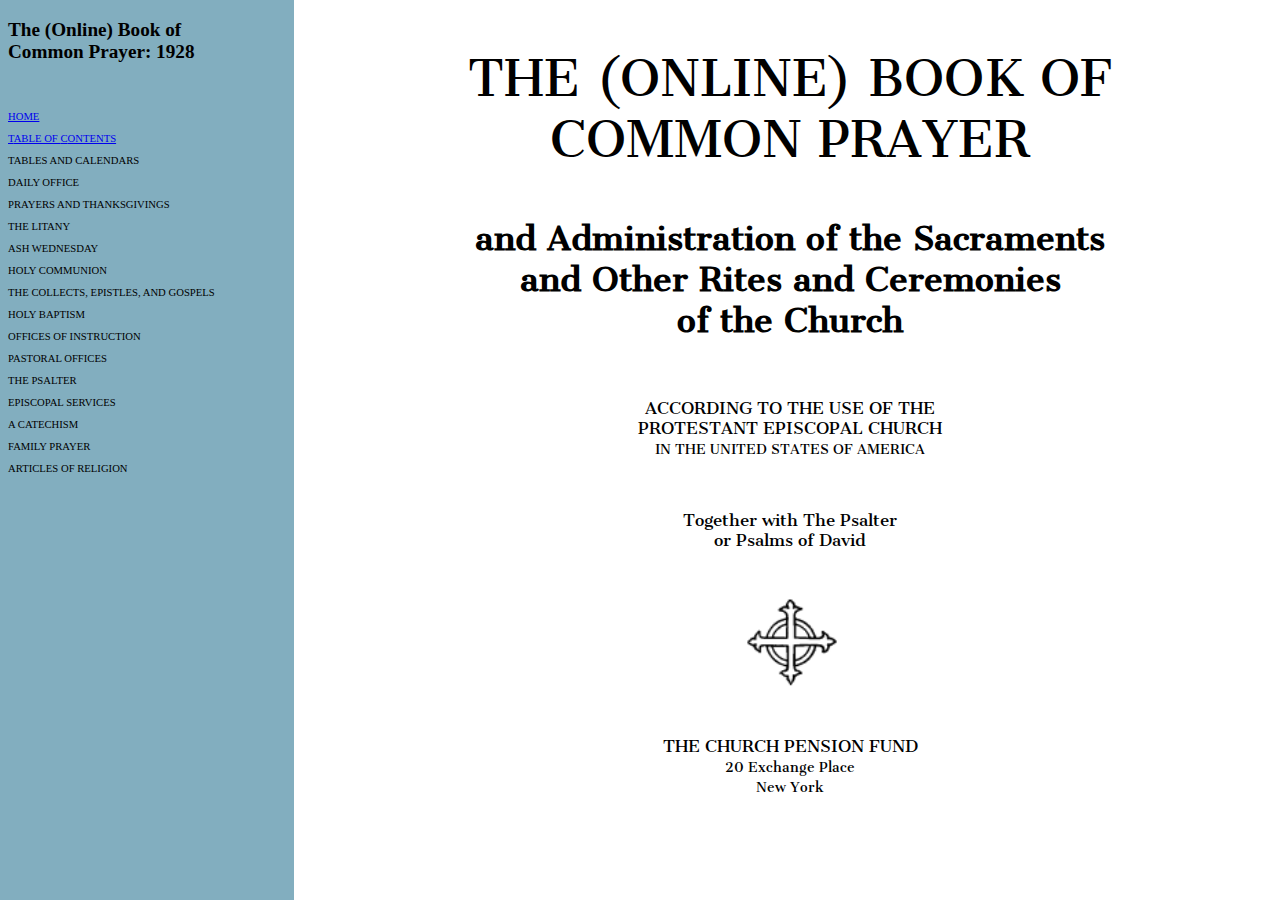
<file: index.html>
<!DOCTYPE html PUBLIC "-//W3C//DTD XHTML 1.0 Frameset//EN" "http://www.w3.org/TR/xhtml1/DTD/xhtml1-frameset.dtd">


<html xmlns="http://www.w3.org/1999/xhtml">

<head profile="http://www.w3.org/2005/10/profile">
<link rel="icon" type="image/gif" href="smallshield.gif" />
<link rel="shortcut icon" type="image/x-icon" href="favicon.ico" />
<meta http-equiv="content-type" content="text/html; charset=utf-8"/>
<title>The Online Book of Common Prayer: 1928</title>
</head>

<frameset cols="*,77%">
  <frame frameborder="0" name="navigation" src="nav.html" scrolling="auto" noresize="noresize"/>
  <frame frameborder="0" name="content" src="title.html"/>
  
  <noframes>
  
  <body>
  <p>This page uses frames, but your browser doesn't support them. </p>
  <br/>
  <br/>
  <p>To view the <a href="title.html">Book of Common Prayer: 1928</a>, please click the hyperlink. </p>  
  </body>
  
  </noframes>

</frameset>

</html>
</file>
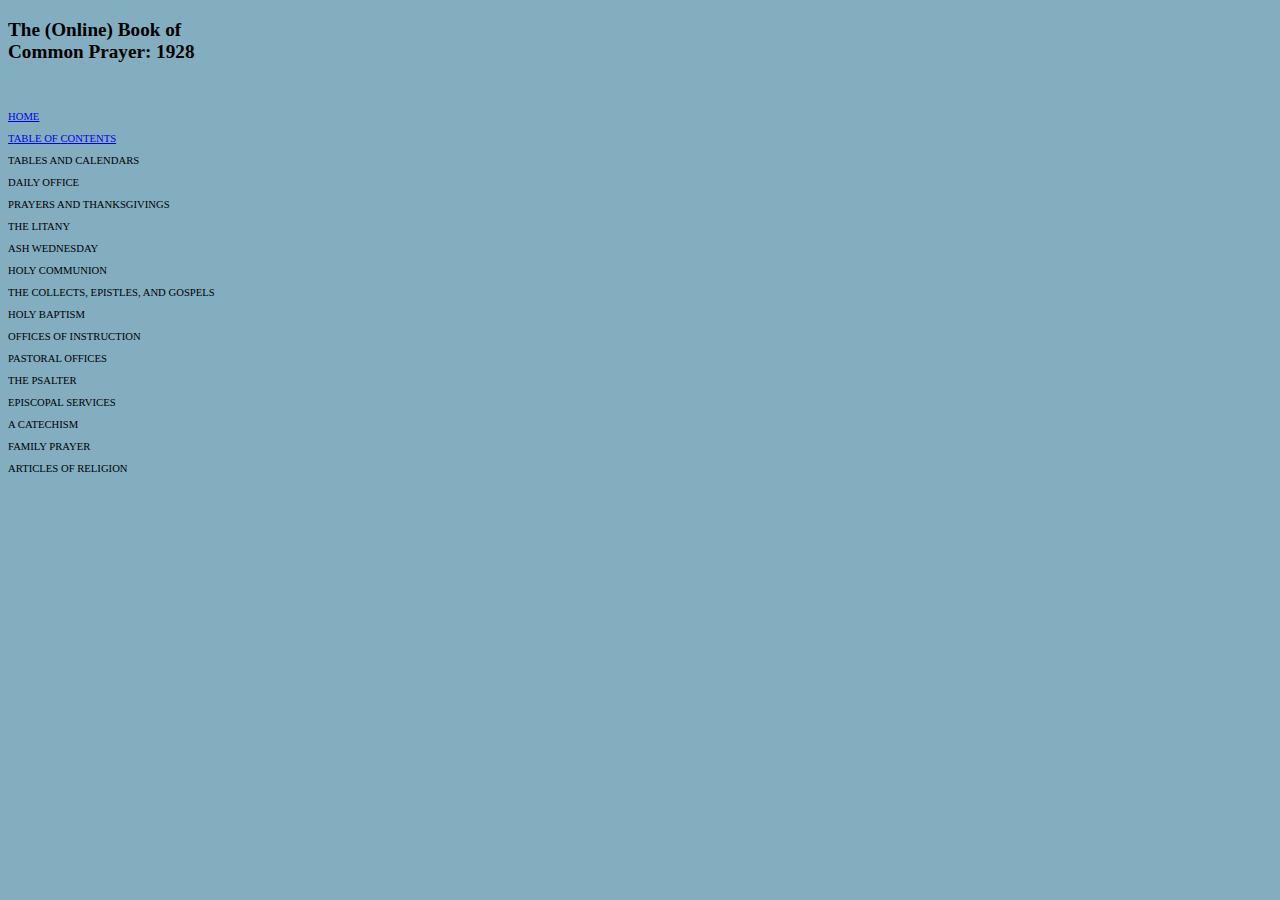
<file: nav.html>
<!DOCTYPE html>

<!-- Page updated 05.16.20 -->

<html>

<head>
<meta charset="UTF-8">
<link rel="stylesheet" type="text/css" href="bcp1928.css"/>
<title>BCP Menu</title>
</head>

<body class="navbody">

<p class="larger">
<strong>
The (Online) Book of<br/>
Common Prayer: 1928</strong><br/></p>
<br/>

<p class="navfont">
<a href="title.html" target="content">HOME<a><br/>
<br/>
<a href="general/toc.html" target="content"><span class="navcap">T</span>ABLE OF <span class="navcap">C</span>ONTENTS</a><br/>
<br/>
<!-- <a href="errata/errata.html" target="content"><span class="navcap">E</span>RRATA</a><br/>
<br/> -->
<span class="navcap">T</span>ABLES AND <span class="navcap">C</span>ALENDARS<br/>
<br/>
<span class="navcap">D</span>AILY <span class="navcap">O</span>FFICE<br/>
<br/>
<span class="navcap">P</span>RAYERS AND <span class="navcap">T</span>HANKSGIVINGS<br/>
<br/>
<span class="navcap">T</span>HE <span class="navcap">L</span>ITANY<br/>
<br/>
<span class="navcap">A</span>SH <span class="navcap">W</span>EDNESDAY<br/>
<br/>
<span class="navcap">H</span>OLY <span class="navcap">C</span>OMMUNION<br/>
<br/>
<span class="navcap">T</span>HE <span class="navcap">C</span>OLLECTS, <span class="navcap">E</span>PISTLES, AND <span class="navcap">G</span>OSPELS<br/>
<br/>
<span class="navcap">H</span>OLY <span class="navcap">B</span>APTISM<br/>
<br/>
<span class="navcap">O</span>FFICES OF <span class="navcap">I</span>NSTRUCTION<br/>
<br/>
<span class="navcap">P</span>ASTORAL <span class="navcap">O</span>FFICES<br/>
<br/>
<span class="navcap">T</span>HE <span class="navcap">P</span>SALTER<br/>
<br/>
<span class="navcap">E</span>PISCOPAL <span class="navcap">S</span>ERVICES<br/>
<br/>
<span class="navcap">A C</span>ATECHISM<br/>
<br/>
<span class="navcap">F</span>AMILY <span class="navcap">P</span>RAYER<br/>
<br/>
<span class="navcap">A</span>RTICLES OF <span class="navcap">R</span>ELIGION<br/>



<!-- 
<p class="navfont">
Resources (will open in a new window)<br/>
<a target="_blank" href="http://bible.oremus.org"><em>The Holy Bible, </em>NRSV</a><br/>
<a target="_blank" href="http://quod.lib.umich.edu/r/rsv/browse.html"><em>The Holy Bible, </em>RSV</a><br/>
<a target="_blank" href="http://etext.lib.virginia.edu/kjv.browse.html"><em>The Holy Bible, </em>KJV</a><br/>
<a target="_blank" href="http://www.esvbible.org"><em>The Holy Bible, </em>ESV</a><br/>
<br/>
<a target="_blank" href="http://www.dailylectio.net/"><em>DailyLectio.net</em></a> (NRSV Lectionary Readings)<br/>
<br/>
<a target="_blank" href="http://lectionary.library.vanderbilt.edu/"><em>The Revised Common Lectionary</em></a><br/>
<br/>
<a target="_blank" href="http://lectionarypage.net/"><em>The Lectionary Page</em></a></p>
<br/>

<p class="navfont">Comments or corrections?  <a href="mailto:ecustodian@bcponline.org?subject=BCP%20Online">Email the eCustodian.</a>
<br/><em>Please indicate service or office and/or page number with corrections!</em></p>
-->

</body>

</html>
</file>
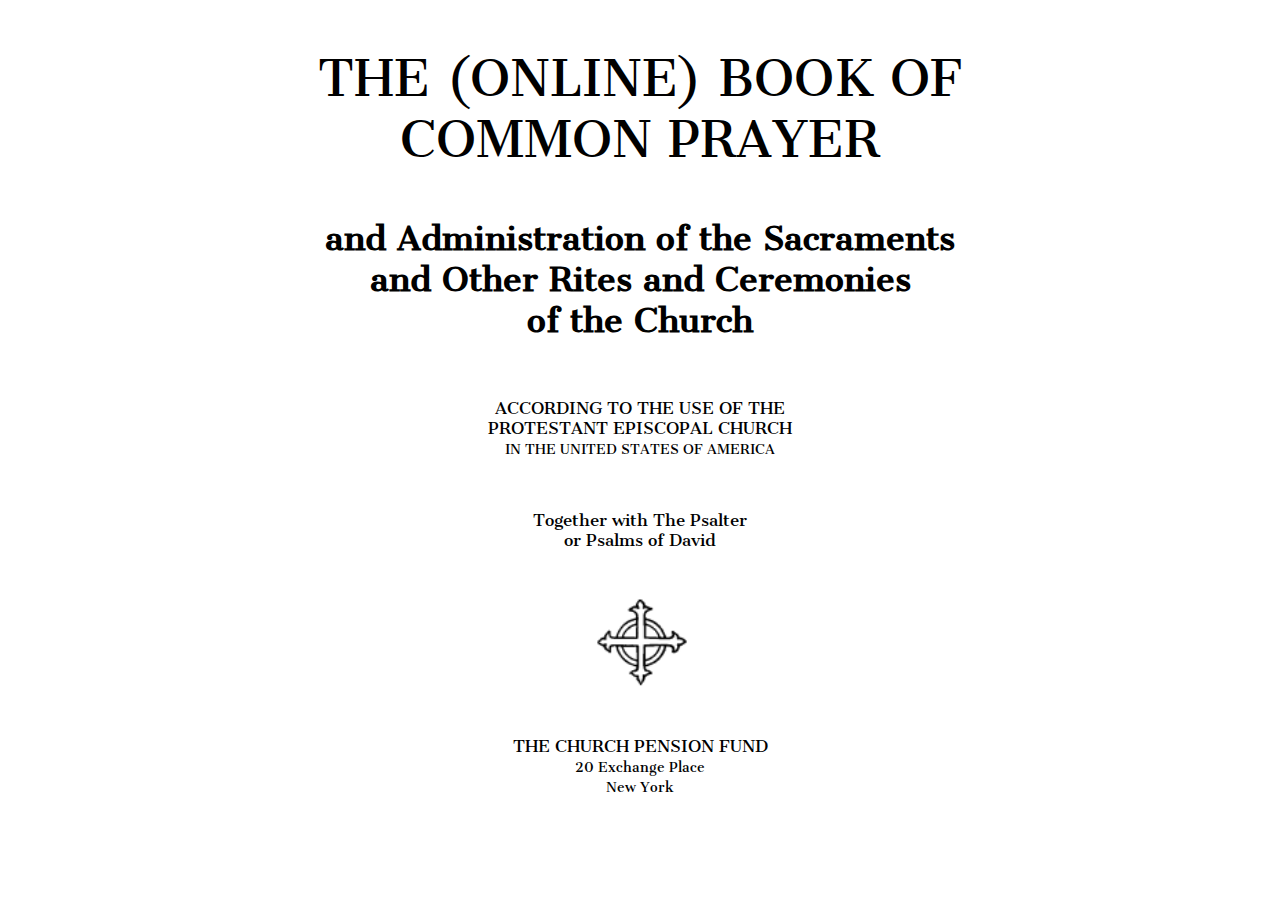
<file: title.html>
<!DOCTYPE html>

<html>

<head>
<meta charset="UTF-8">
<link rel="stylesheet" type="text/css" href="bcp1928.css"/>
<link rel="stylesheet" href="https://fonts.googleapis.com/css2?family=Libre+Baskerville&family=Cantata+One">
<!-- <link rel="stylesheet" href="https://fonts.googleapis.com/css2?family=Libre+Baskerville&family=Amiri&family=Domine&family=Playfair+Display&family=Faustina&family=Cantata+One&family=Noto+Serif+JP"> -->
<title>The Online Book of Common Prayer</title>
</head>

<body>

<center>

<p class="title">
THE (ONLINE) BOOK OF<br/>
COMMON PRAYER</p>

<h1>and Administration of the Sacraments <br/>
<span class="xx-large">and Other Rites and Ceremonies<br/>
of the Church</span></h1>

<br/>

<p>ACCORDING TO THE USE OF THE<br/>
PROTESTANT EPISCOPAL CHURCH<br/>
<span class="small">IN THE UNITED STATES OF AMERICA</span></p>

<br/>

<p>Together with The Psalter<br/>
or Psalms of David<br/>
<br/>
</p>
<img src="images/1928cross.png" width="110" height="110">
<br/>
<br/>
<p>THE CHURCH PENSION FUND<br/>
<span class="small">20 Exchange Place<br/>
 New York</span></p>

<!--<hr>

<p>View the <em><a target="_blank" href="General/cert.html">Certificate</a></em>. <br/>
</p>-->

</center>

</body>
</html>
</file>
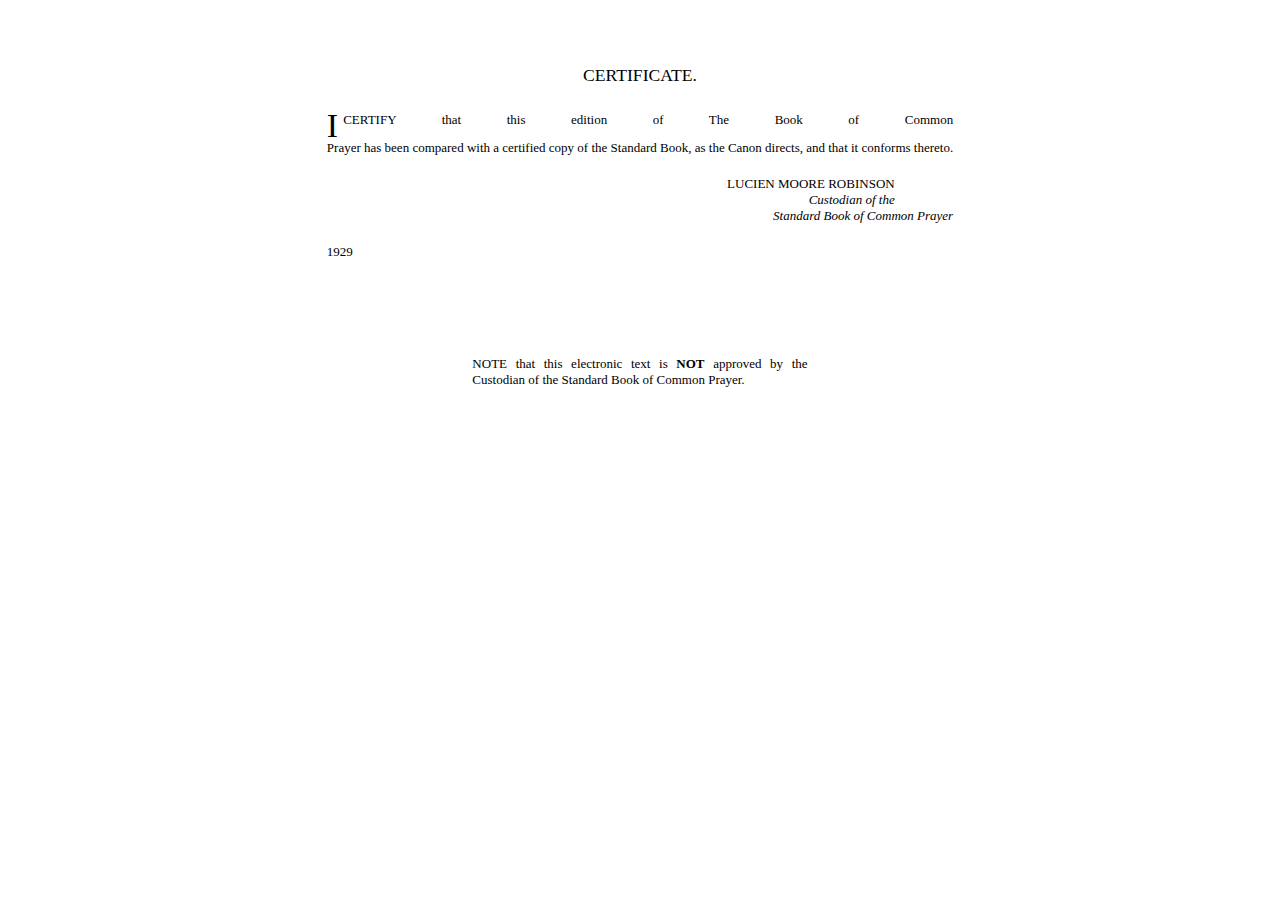
<file: errata/cert1929.html>
<!DOCTYPE html>

<!-- Page created 05.02.20 -->

<html>

<head>
<meta charset="UTF-8">
<link rel="stylesheet" type="text/css" href="../bcp1928.css"/>
<title>The Certificate of the Standard Book of Common Prayer</title>
</head>

<body>

<br/>
<br/>
<br/>



<table class="certtable">
	<tr>
		<td class="certtitle">CERTIFICATE.
		</td>
	</tr>
	<tr>
		<td>&nbsp;
		</td>
	</tr>
	<tr>
		<td class="drop-cap certjustify">I CERTIFY that this edition of The Book of Common Prayer<nobr>
			has been compared with a certified copy of the Standard Book,<nobr>
			as the Canon directs, and that it conforms thereto.<br/><br/>
		</td>
	</tr>
	<tr>
		<td class="certright">LUCIEN MOORE ROBINSON&nbsp;&nbsp;&nbsp;&nbsp;&nbsp;&nbsp;&nbsp;&nbsp;&nbsp;&nbsp;&nbsp;&nbsp;&nbsp;&nbsp;&nbsp;&nbsp;&nbsp;&nbsp;<br/>
			<em>Custodian of the&nbsp;&nbsp;&nbsp;&nbsp;&nbsp;&nbsp;&nbsp;&nbsp;&nbsp;&nbsp;&nbsp;&nbsp;&nbsp;&nbsp;&nbsp;&nbsp;&nbsp;&nbsp;<br/>
			Standard Book of Common Prayer</em><br/><br/>
		</td>
	</tr>
	<tr>
		<td class="certleft">1929
		</td>
	</tr>
</table>


<br/>
<br/>
<br/>
<br/>
<br/>
<table class="certtable">
	<tr>
		<td class="certjustify">NOTE that this electronic text is <strong>NOT</strong> approved by the
			Custodian of the Standard Book of Common Prayer.<br/>
		</td>
	</tr>
</table>


</center>

</body>

</html>
</file>
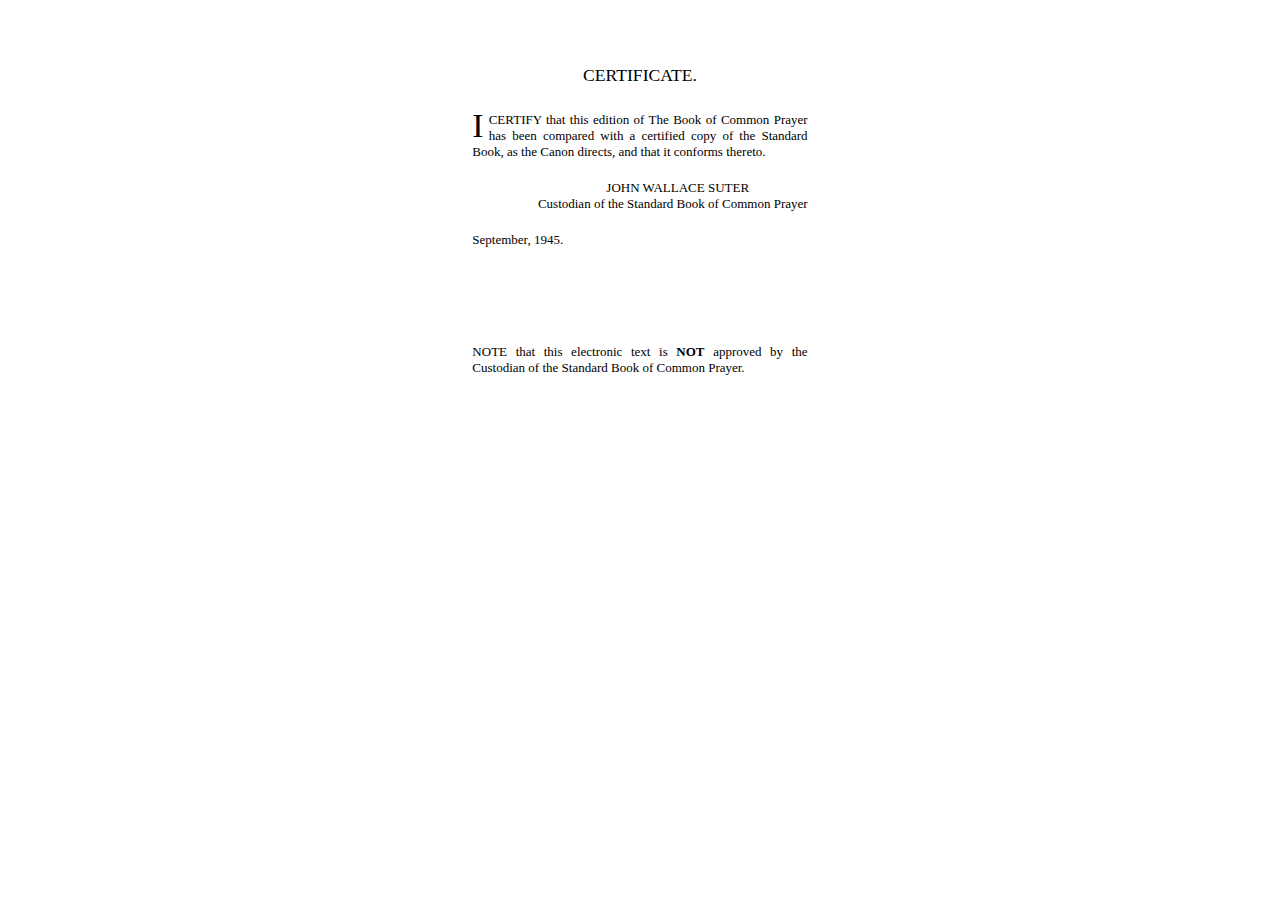
<file: errata/cert1945.html>
<!DOCTYPE html>

<!-- Page created 05.02.20 -->

<html>

<head>
<meta charset="UTF-8">
<link rel="stylesheet" type="text/css" href="../bcp1928.css"/>
<title>The Certificate of the Standard Book of Common Prayer</title>
</head>

<body>

<br/>
<br/>
<br/>



<table class="certtable">
	<tr>
		<td class="certtitle">CERTIFICATE.
		</td>
	</tr>
	<tr>
		<td>&nbsp;
		</td>
	</tr>
	<tr>
		<td class="drop-cap certjustify">I CERTIFY that this edition of The Book of Common Prayer
			has been compared with a certified copy of the Standard Book,
			as the Canon directs, and that it conforms thereto.<br/><br/>
		</td>
	</tr>
	<tr>
		<td class="certright">JOHN WALLACE SUTER&nbsp;&nbsp;&nbsp;&nbsp;&nbsp;&nbsp;&nbsp;&nbsp;&nbsp;&nbsp;&nbsp;&nbsp;&nbsp;&nbsp;&nbsp;&nbsp;&nbsp;&nbsp;<br/>
Custodian of the Standard Book of Common Prayer<br/><br/>
		</td>
	</tr>
	<tr>
		<td class="certleft">September, 1945.
		</td>
	</tr>
</table>


<br/>
<br/>
<br/>
<br/>
<br/>
<table class="certtable">
	<tr>
		<td class="certjustify">NOTE that this electronic text is <strong>NOT</strong> approved by the
			Custodian of the Standard Book of Common Prayer.<br/>
		</td>
	</tr>
</table>


</center>

</body>

</html>
</file>
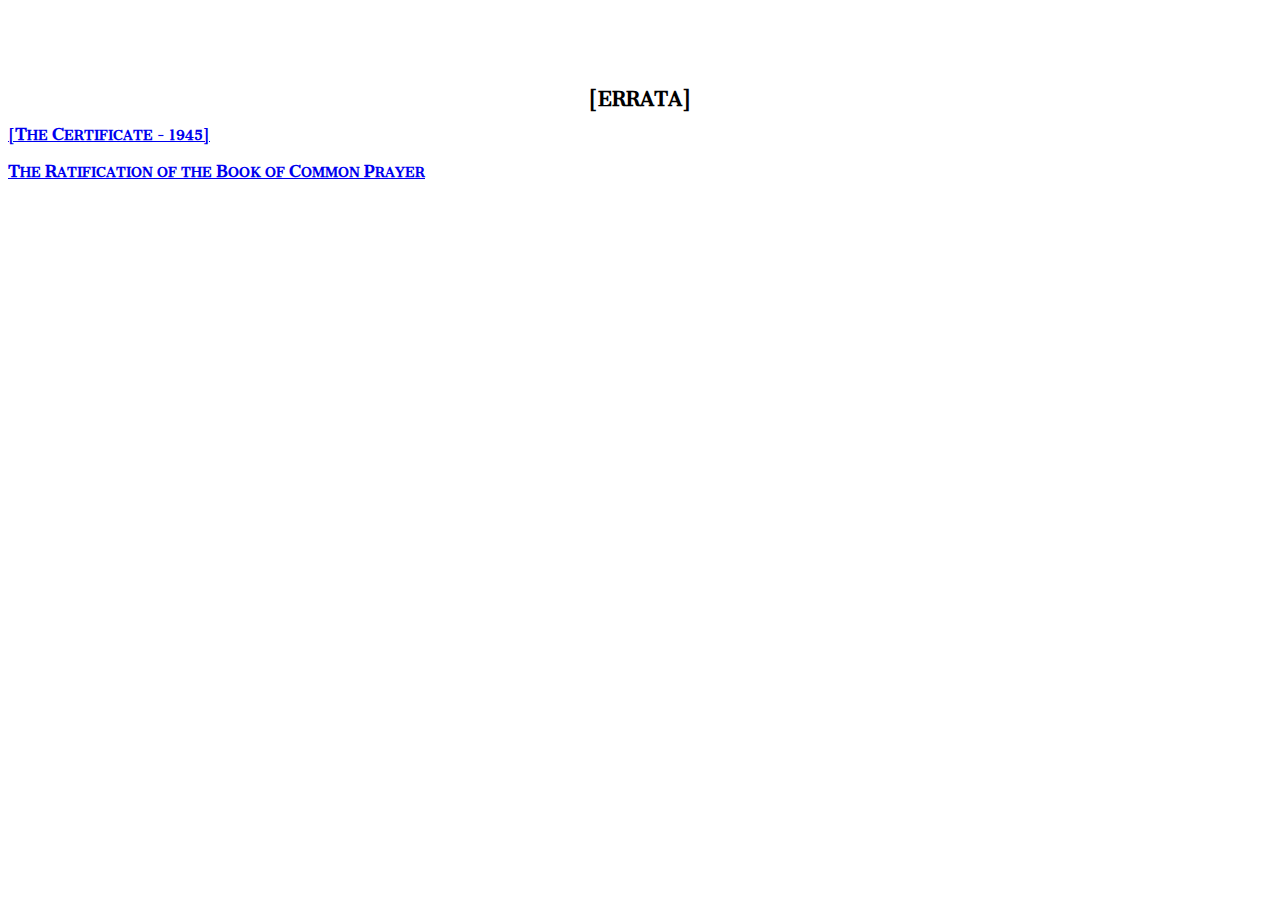
<file: errata/errata.html>
<!DOCTYPE html>

<!-- Page created 05.06.20 -->

<html>

<head>
<meta charset="UTF-8">
<link rel="stylesheet" type="text/css" href="../bcp1928.css"/>
<link rel="stylesheet" href="https://fonts.googleapis.com/css2?family=Libre+Baskerville&family=Cantata+One">
<title>Errata</title>
</head>

<body>

<br/>
<br/>
<br/>

<h3>[ERRATA]</h>

<p class="erratabody"><a href="../errata/cert1945.html">[<span class="erratacap">T</span>HE <span class="erratacap">C</span>ERTIFICATE - 1945]</a><br/>
<br/>
<a href="../errata/ratification.html"><span class="erratacap">T</span>HE <span class="erratacap">R</span>ATIFICATION OF THE <span class="erratacap">B</span>OOK OF <span class="erratacap">C</span>OMMON <span class="erratacap">P</span>RAYER<br/></a>
</p>

</body>

</html>
</file>
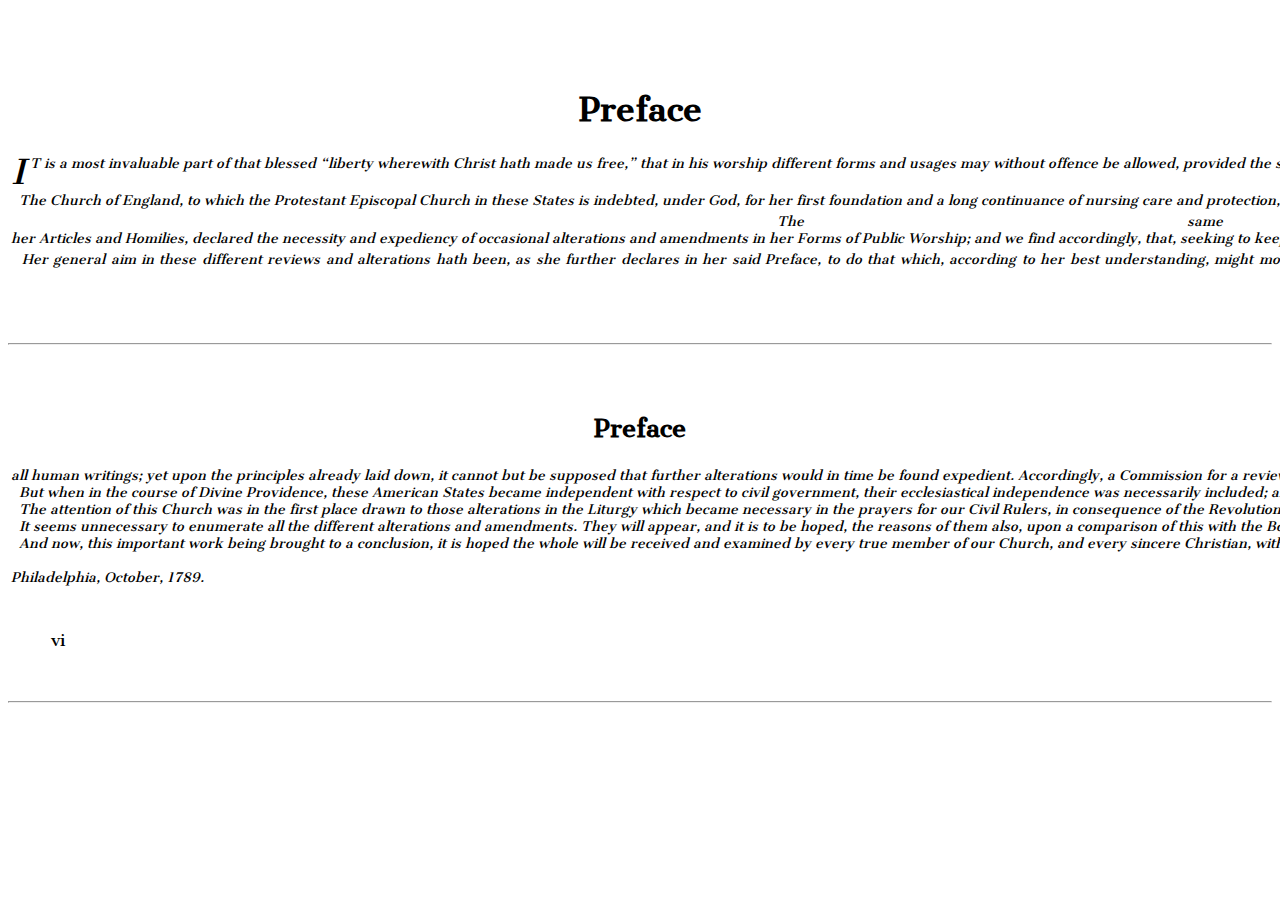
<file: errata/preface.html>
<!DOCTYPE html>

<!-- Page updated 05.25.20 -->

<html>

<head>
<meta charset="UTF-8">
<link rel="stylesheet" type="text/css" href="../bcp1928.css"/>
<link rel="stylesheet" href="https://fonts.googleapis.com/css2?family=Libre+Baskerville&family=Cantata+One">
<title>Preface</title>
</head>

<body>

<br/>
<br/>
<br/>

<h1>Preface</h1>

<table class="bodytable">
	<tr>
		<td class="drop-cap preface">
			IT is a most invaluable part of that blessed “liberty wherewith Christ<nobr>
			hath made us free,” that in his worship different forms and usages may<nobr>
			without offence be allowed, provided the substance of the Faith be kept<nobr>
			entire; and that, in every Church, what cannot be clearly determined to<nobr>
			belong to Doctrine must be referred to Discipline; and therefore, by com-<nobr>
			mon consent and authority, may be altered, abridged, enlarged, amended,<nobr>
			or otherwise disposed of, as may seem most convenient for the edification<nobr>
			of the people, “according to the various exigency of times and occasions.”<nobr>
		</td>
	</tr>
	<tr>
		<td class="preface">
			&nbsp;&nbsp;The Church of England, to which the Protestant Episcopal Church in<nobr>
			these States is indebted, under God, for her first foundation and a long<nobr>
			continuance of nursing care and protection, hath, in the Preface of her<nobr>
			Book of Common Prayer, laid it down as a rule, that “The particular<nobr>
			Forms of Divine Worship, and the Rites and Ceremonies appointed to<nobr>
			be used therein, being things in their own nature indifferent, and alterable,<nobr>
			and so acknowledged; it is but reasonable that upon weighty and im-<nobr>
			portant considerations, according to the various exigency of times and<nobr>
			occasions, such changes and alterations should be made therein, as to those<nobr>
			that are in place of Authority should, from time to time, seem either<nobr>
			necessary or expedient.”<br/>
		</td>
	</tr>
	<tr>
		<td class="preface">
			&nbsp;&nbsp;The same Church hath not only in her Preface, but likewise in her<nobr>
			Articles and Homilies, declared the necessity and expediency of occasional<nobr>
			alterations and amendments in her Forms of Public Worship; and we<nobr>
			find accordingly, that, seeking to keep the happy mean between too much<nobr>
			stiffness in refusing, and too much easiness in admitting variations in<nobr>
			things once advisedly established, she hath, in the reign of several Princes,<nobr>
			since the first compiling of her Liturgy in the time of Edward the Sixth,<nobr>
			upon just and weighty considerations her there-unto moving, yielded to<nobr>
			make such alterations in some particulars, as in their respective times<nobr>
			were thought convenient; yet so as that the main body and essential parts<nobr>
			of the same (as well in the chiefest materials, as in the frame and order<nobr>
			thereof) have still been continued firm and unshaken.<br/>
		</td>
	</tr>
	<tr>
		<td class="prefacelast">
			&nbsp;&nbsp;Her general aim in these different reviews and alterations hath been,<nobr>
			as she further declares in her said Preface, to do that which, according<nobr>
			to her best understanding, might most tend to the preservation of peace<nobr>
			and unity in the Church, the procuring of reverence, and the exciting<nobr>
			of piety and devotion in the worship of God; and, finally, the cutting<nobr>
			off occasion, from them that seek occasion, of cavil or quarrel against<nobr>
			her Liturgy. And although, according to her judgment, there be not<nobr>
			any thing in it contrary to the Word of God, or to sound doctrine, or<nobr>
			which a godly man may not with a good conscience use and submit<nobr>
			unto, or which is not fairly defensible, if allowed such just and<nobr>
			favourable construction as in common equity ought to be allowed to<nobr>
		</td>		
	</tr>
	<tr>
		<td class="rightfoot">v&nbsp;&nbsp;&nbsp;&nbsp;&nbsp;&nbsp;&nbsp;&nbsp;</td>
	</tr>
</table>

<br/>
<br/>
<hr>
<br/>
<br/>

<h2>Preface</h2>

<table class="bodytable">
	<tr>
		<td class="preface">
			all human writings; yet upon the principles already laid down, it cannot<nobr>
			but be supposed that further alterations would in time be found expedient.<nobr>
			Accordingly, a Commission for a review was issued in the year 1689: but<nobr>
			this great and good work miscarried at that time; and the Civil Authority<nobr>
			has not since thought proper to revive it by any new Commission.<br/>

			&nbsp;&nbsp;But when in the course of Divine Providence, these American States<nobr>
			became independent with respect to civil government, their ecclesiastical<nobr>
			independence was necessarily included; and the different religious de-<nobr>
			nominations of Christians in these States were left at full and equal liberty<nobr>
			to model and organize their respective Churches, and forms of worship,<nobr>
			and discipline, in such manner as they might judge most convenient for<nobr>
			their future prosperity; consistently with the constitution and laws of<nobr>
			their country.<br/>

			&nbsp;&nbsp;The attention of this Church was in the first place drawn to those<nobr>
			alterations in the Liturgy which became necessary in the prayers for<nobr>
			our Civil Rulers, in consequence of the Revolution. And the principal care<nobr>
			herein was to make them conformable to what ought to be the proper end<nobr>
			of all such prayers, namely, that “Rulers may have grace, wisdom, and<nobr>
			understanding to execute justice, and to maintain truth”; and that the<nobr>
			people “may lead quiet and peaceable lives, in all godliness and honesty.”<nobr>

			&nbsp;&nbsp;But while these alterations were in review before the Convention, they<nobr>
			could not but, with gratitude to God, embrace the happy occasion which<nobr>
			was offered to them (uninfluenced and unrestrained by any worldly author-<nobr>
			ity whatsoever) to take a further review of the Public Service, and to estab-<nobr>
			lish such other alterations and amendments therein as might be deemed<nobr>
			expedient.<br/>

			&nbsp;&nbsp;It seems unnecessary to enumerate all the different alterations and<nobr>
			amendments. They will appear, and it is to be hoped, the reasons of<nobr>
			them also, upon a comparison of this with the Book of Common Prayer<nobr>
			of the Church of England. In which it will also appear that this Church<nobr>
			is far from intending to depart from the Church of England in any<nobr>
			essential point of doctrine, discipline, or worship; or further than local<nobr>
			circumstances require.<br/>

			&nbsp;&nbsp;And now, this important work being brought to a conclusion, it is<nobr>
			hoped the whole will be received and examined by every true member of<nobr>
			our Church, and every sincere Christian, with a meek, candid, and chari-<nobr>
			table frame of mind; without prejudice or pre possessions; seriously con-<nobr>
			sidering what Christianity is, and what the truths of the Gospel are; and<nobr>
			earnestly beseeching Almighty God to accompany with his blessing every<nobr>
			endeavour for promulgating them to mankind in the clearest, plainest,<nobr>
			most affecting and majestic manner, for the sake of Jesus Christ, our<nobr>
			blessed Lord and Saviour.<br/>
			<br/>
			Philadelphia, October, 1789.
		</td>
	</tr>
	<tr>
		<td class="leftfoot"><br/><br/>&nbsp;&nbsp;&nbsp;&nbsp;&nbsp;&nbsp;&nbsp;&nbsp;vi</td>
	</tr>
</table>

<br/>
<br/>
<hr>
<br/>
<br/>

</body>

</html>
</file>
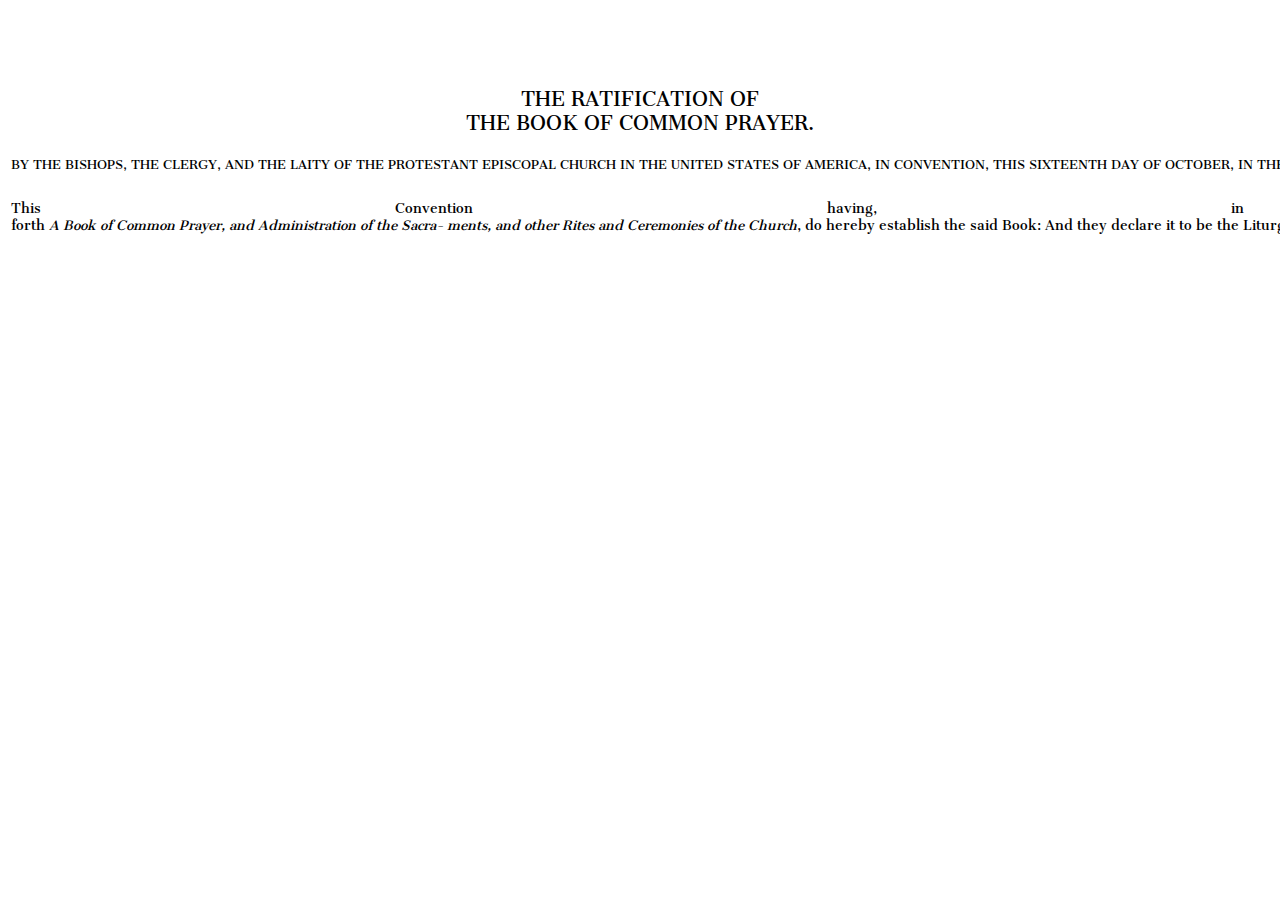
<file: errata/ratification.html>
<!DOCTYPE html>

<!-- Page created 05.06.20 -->

<html>

<head>
<meta charset="UTF-8">
<link rel="stylesheet" type="text/css" href="../bcp1928.css"/>
<link rel="stylesheet" href="https://fonts.googleapis.com/css2?family=Libre+Baskerville&family=Cantata+One">
<title>The Ratification Book of Common Prayer</title>
</head>

<body>

<br/>
<br/>
<br/>

<p class="larger">THE RATIFICATION OF<br/>
THE BOOK OF COMMON PRAYER.</p>

<table class="ratiftable">
	<tr>
		<td class="ratifbodycaps">BY THE BISHOPS, THE CLERGY, AND THE LAITY OF THE<nobr>
			PROTESTANT EPISCOPAL CHURCH IN THE UNITED STATES OF<nobr>
			AMERICA, IN CONVENTION, THIS SIXTEENTH DAY OF OCTOBER,<nobr>
			IN THE YEAR OF OUR LORD ONE THOUSAND SEVEN HUNDRED<nobr>
			AND EIGHTY-NINE.<br/>
		</td>
	</tr>
	<tr>
		<td>&nbsp;</td>
	</tr>
	<tr>
		<td class="ratifbody">This Convention having, in their present session, set forth<nobr>
			<em>A Book of Common Prayer, and Administration of the Sacra-<nobr>
			ments, and other Rites and Ceremonies of the Church</em>, do hereby<nobr>
			establish the said Book: And they declare it to be the<nobr>
			Liturgy of this Church: And require that it be received as<nobr>
			such by all the members of the same: And this Book shall be<nobr>
			in use from and after the First Day of October, in the Year<nobr>
			of our Lord one thousand seven hundred and ninety.<br/>
		</td>
	</tr>
</table>

</body>

</html>
</file>
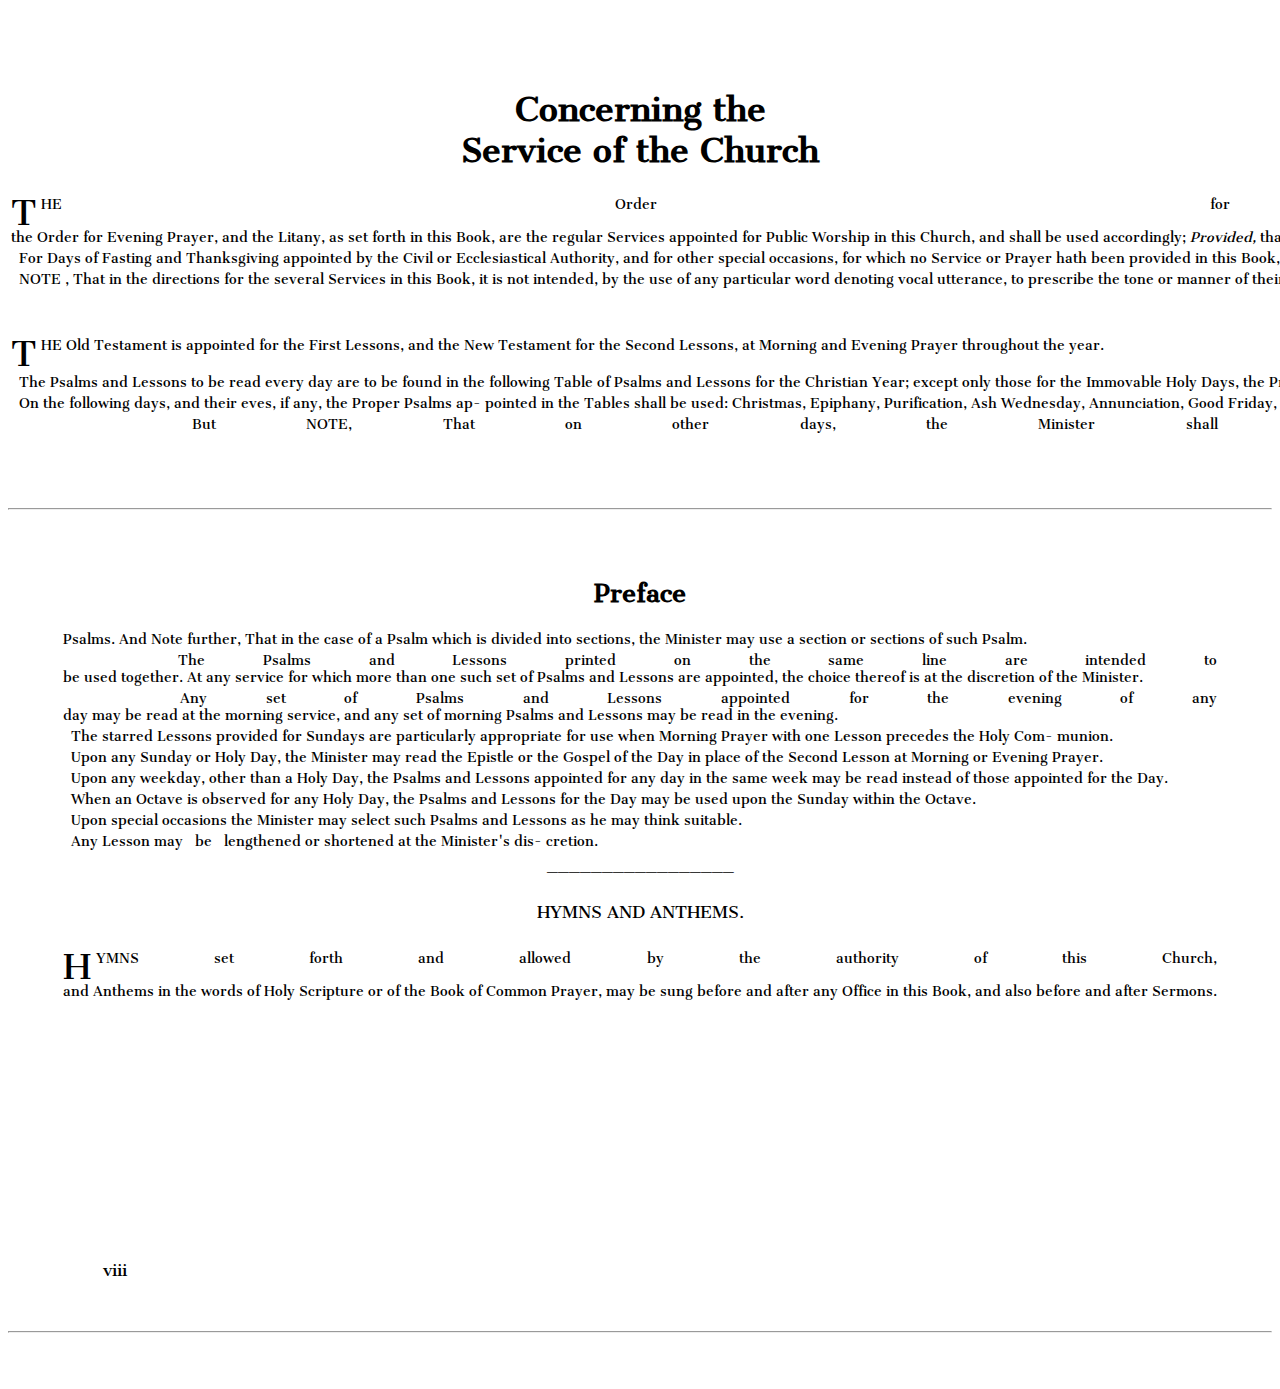
<file: errata/service.html>
<!DOCTYPE html>

<!-- Page created 05.25.20 -->

<html>

<head>
<meta charset="UTF-8">
<link rel="stylesheet" type="text/css" href="../bcp1928.css"/>
<link rel="stylesheet" href="https://fonts.googleapis.com/css2?family=Libre+Baskerville&family=Cantata+One">
<title>Concerning the Service of the Church (1928 Version)</title>
</head>

<body>

<br/>
<br/>
<br/>

<h1>Concerning the<br/>
Service of the Church</h1>

<table class="bodytable">
	<tr>
		<td class="drop-cap gentext">
			THE Order for Holy Communion, the Order for Morning Prayer, the<nobr>
			Order for Evening Prayer, and the Litany, as set forth in this Book,<nobr>
			are the regular Services appointed for Public Worship in this Church, and<nobr>
			shall be used accordingly; <em>Provided,</em> that in addition to these Services, the<nobr>
			Minister, in his discretion, subject to the direction of the Ordinary, may<nobr>
			use other devotions taken from this Book or set forth by lawful authority<nobr>
			within this Church, or from Holy Scripture; and <em>Provided further,</em> that,<nobr>
			subject to the direction of the Ordinary, in Mission Churches or Chapels,<nobr>
			and also, when expressly authorized by the Ordinary, in Cathedral or<nobr>
			Parish Churches or other places, such other devotions as aforesaid may<nobr>
			be used, when the edification of the Congregation so requires, in place of<nobr>
			the Order for Morning Prayer, or the Order for Evening Prayer.<br/>
		</td>
	</tr>
	<tr>
		<td class="gentext">
			&nbsp;&nbsp;For Days of Fasting and Thanksgiving appointed by the Civil or<nobr>
			Ecclesiastical Authority, and for other special occasions, for which no<nobr>
			Service or Prayer hath been provided in this Book, the Bishop may set<nobr>
			forth such form or forms as he shall see fit, in which case none other<nobr>
			shall be used.<br/>
		</td>
	</tr>
	<tr>
		<td class="gentext">
			&nbsp;&nbsp;NOTE , That in the directions for the several Services in this Book, it<nobr>
			is not intended, by the use of any particular word denoting vocal utterance,<nobr>
			to prescribe the tone or manner of their recitation.<br/>
		</td>
	</tr>
	<tr>
		<td class="gentext">
			&nbsp;
		</td>
	</tr>
	<tr>
		<td class="gentextc">
			THE USE OF THE PSALTER AND THE LECTIONARY.
		</td>
	</tr>
	<tr>
		<td class="drop-cap gentext">
			THE Old Testament is appointed for the First Lessons, and the New<nobr>
			Testament for the Second Lessons, at Morning and Evening Prayer<nobr>
			throughout the year.<br/>
		</td>
	</tr>
	<tr>
		<td class="gentext">
			&nbsp;&nbsp;The Psalms and Lessons to be read every day are to be found in the<nobr>
			following Table of Psalms and Lessons for the Christian Year; except only<nobr>
			those for the Immovable Holy Days, the Proper Psalms and Lessons for<nobr>
			all which days are to be found in the Table for the Fixed Holy Days.<br/>
		</td>
	</tr>
	<tr>
		<td class="gentext">
			&nbsp;&nbsp;On the following days, and their eves, if any, the Proper Psalms ap-<nobr>
			pointed in the Tables shall be used: Christmas, Epiphany, Purification,<nobr>
			Ash Wednesday, Annunciation, Good Friday, Easter Day, Ascension Day,<nobr>
			Whitsunday, Trinity Sunday, Transfiguration, All Saints, and Thanks-<nobr>
			giving Day.<br/>
		</td>
	</tr>
	<tr>
		<td class="gentextlast">
			&nbsp;&nbsp;But NOTE, That on other days, the Minister shall use the Psalms appointed<nobr>
			in the Tables or at his discretion he may use one or more of those assigned<nobr>
			the Psalter to the day of the month, or from the Table of Selections of<nobr>
		</td>
	</tr>
	<tr>
		<td class="rightfoot">vii&nbsp;&nbsp;&nbsp;&nbsp;&nbsp;&nbsp;&nbsp;&nbsp;</td>
	</tr>
</table>

<br/>
<br/>
<hr>
<br/>
<br/>

<h2>Preface</h2>

<table class="bodytable">
	<tr>
		<td class="gentext">
			Psalms. And Note further, That in the case of a Psalm which is divided<nobr>
			into sections, the Minister may use a section or sections of such Psalm.<br/>
		</td>
	</tr>
	<tr>
		<td class="gentext">
			&nbsp;&nbsp;The Psalms and Lessons printed on the same line are intended to be<nobr>
			used together. At any service for which more than one such set of Psalms<nobr>
			and Lessons are appointed, the choice thereof is at the discretion of the<nobr>
			Minister.<br/>
		</td>
	</tr>
	<tr>
		<td class="gentext">
			&nbsp;&nbsp;Any set of Psalms and Lessons appointed for the evening of any day<nobr>
			may be read at the morning service, and any set of morning Psalms and<nobr>
			Lessons may be read in the evening.<br/>
		</td>
	</tr>
	<tr>
		<td class="gentext">
			&nbsp;&nbsp;The starred Lessons provided for Sundays are particularly appropriate<nobr>
			for use when Morning Prayer with one Lesson precedes the Holy Com-<nobr>
			munion.<br/>
		</td>
	</tr>
	<tr>
		<td class="gentext">
			&nbsp;&nbsp;Upon any Sunday or Holy Day, the Minister may read the Epistle<nobr>
			or the Gospel of the Day in place of the Second Lesson at Morning or<nobr>
			Evening Prayer.<br/>
		</td>
	</tr>
	<tr>
		<td class="gentext">
			&nbsp;&nbsp;Upon any weekday, other than a Holy Day, the Psalms and Lessons<nobr>
			appointed for any day in the same week may be read instead of those<nobr>
			appointed for the Day.<br/>
		</td>
	</tr>
	<tr>
		<td class="gentext">
			&nbsp;&nbsp;When an Octave is observed for any Holy Day, the Psalms and Lessons<nobr>
			for the Day may be used upon the Sunday within the Octave.<br/>
		</td>
	</tr>
	<tr>
		<td class="gentext">
			&nbsp;&nbsp;Upon special occasions the Minister may select such Psalms and Lessons<nobr>
			as he may think suitable.<br/>
		</td>
	</tr>
	<tr>
		<td class="gentext">
			&nbsp;&nbsp;Any Lesson may &nbsp; be &nbsp; lengthened  or  shortened  at the Minister's dis-<nobr>
			cretion.<br/>
		</td>
	</tr>
	<tr>
		<td class="gentextc">_________________</td>
	</tr>
	<tr>
		<td>&nbsp;</td>
	</tr>
	<tr>
		<td class="gentextc">
			HYMNS AND ANTHEMS.
		</td>
	</tr>
	<tr>
		<td>&nbsp;</td>
	</tr>
	<tr>
		<td class="drop-cap gentext">
			HYMNS set forth and allowed by the authority of this Church, and<nobr>
			Anthems in the words of Holy Scripture or of the Book of Common<nobr>
			Prayer, may be sung before and after any Office in this Book, and also<nobr>
			before and after Sermons.<br/>
		</td>
	</tr>
	<tr>
		<td>&nbsp;</td>
	</tr>
	<tr>
		<td>&nbsp;</td>
	</tr>
	<tr>
		<td>&nbsp;</td>
	</tr>
	<tr>
		<td>&nbsp;</td>
	</tr>
	<tr>
		<td>&nbsp;</td>
	</tr>
	<tr>
		<td>&nbsp;</td>
	</tr>
	<tr>
		<td>&nbsp;</td>
	</tr>
	<tr>
		<td>&nbsp;</td>
	</tr>
	<tr>
		<td>&nbsp;</td>
	</tr>
	<tr>
		<td class="leftfoot"><br/><br/>&nbsp;&nbsp;&nbsp;&nbsp;&nbsp;&nbsp;&nbsp;&nbsp;viii</td>
	</tr>
</table>

<br/>
<br/>
<hr>
<br/>
<br/>

</body>

</html>
</file>
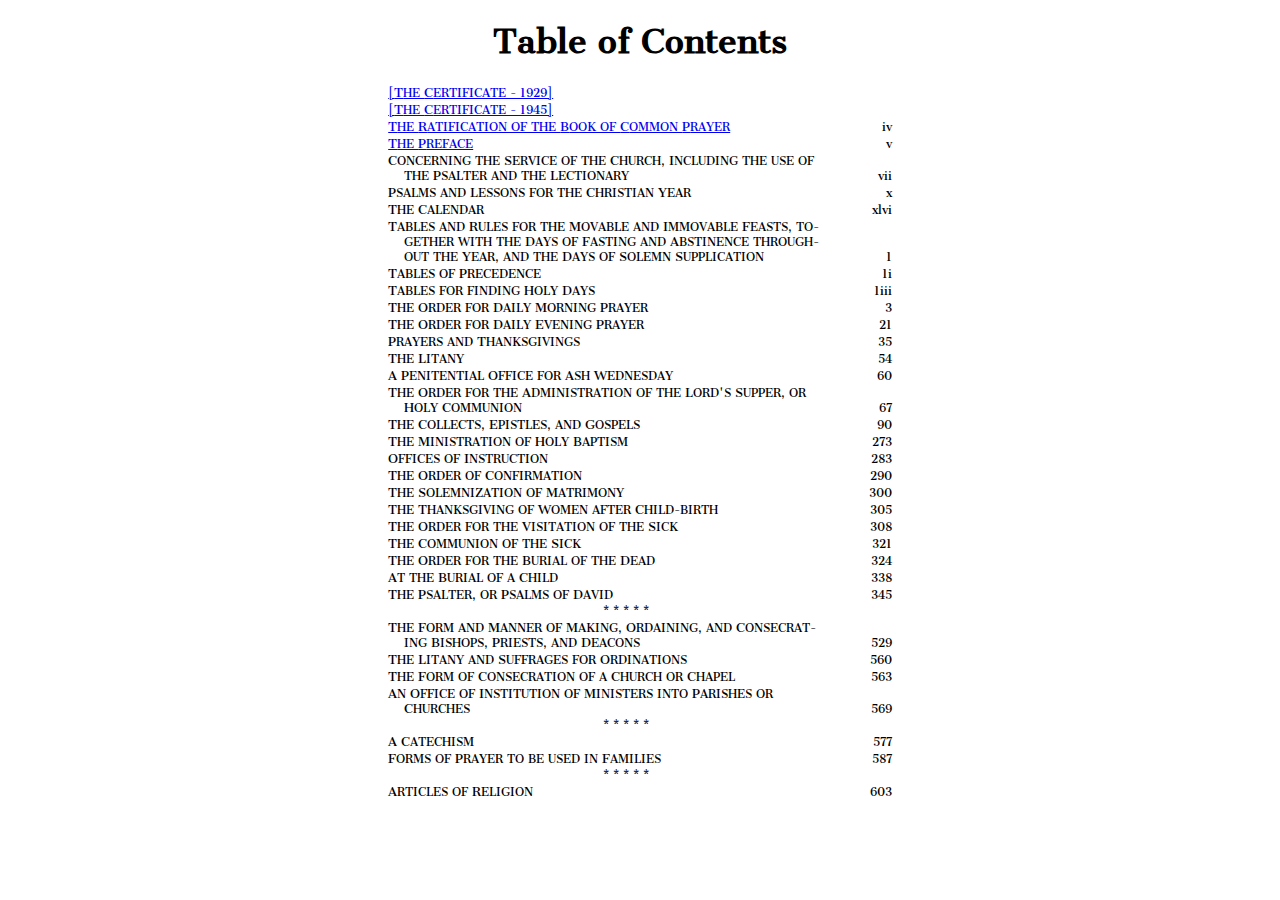
<file: general/toc.html>
<!DOCTYPE html>

<!-- Page updated 05.25.20 -->

<html>

<head>
<meta charset="UTF-8">
<link rel="stylesheet" type="text/css" href="../bcp1928.css"/>
<link rel="stylesheet" href="https://fonts.googleapis.com/css2?family=Libre+Baskerville&family=Cantata+One">
<title>Table of Contents</title>
</head>

<body>

<center>

<h1>Table of Contents</h1>

<table class="toctable">
    <tr>
        <td class="tocleft"><a href="../errata/cert1929.html">[<span class="tocnavcap">T</span>HE <span class="tocnavcap">C</span>ERTIFICATE - 1929]</a><br/></td>
        <td class="tocright"></td>
    </tr>
    <tr>
        <td class="tocleft"><a href="../errata/cert1945.html">[<span class="tocnavcap">T</span>HE <span class="tocnavcap">C</span>ERTIFICATE - 1945]</a><br/></td>
        <td class="tocright"></td>
    </tr>
    <tr>
        <td class="tocleft"><a href="../errata/ratification.html"><span class="tocnavcap">T</span>HE <span class="tocnavcap">R</span>ATIFICATION OF THE <span class="tocnavcap">B</span>OOK OF <span class="tocnavcap">C</span>OMMON <span class="tocnavcap">P</span>RAYER<br/></a></td>
        <td class="tocright">iv</td>
    </tr>
    <tr>
        <td class="tocleft"><a href="../errata/preface.html"><span class="tocnavcap">T</span>HE <span class="tocnavcap">P</span>REFACE</a></td>
        <td class="tocright">v</td>
    </tr>
    <tr>
        <td class="tocleft"><span class="tocnavcap">C</span>ONCERNING THE <span class="tocnavcap">S</span>ERVICE OF THE <span class="tocnavcap">C</span>HURCH, <span class="tocnavcap">I</span>NCLUDING THE USE OF<br/>
			&nbsp;&nbsp;&nbsp;&nbsp;THE <span class="tocnavcap">P</span>SALTER AND THE <span class="tocnavcap">L</span>ECTIONARY<br/></td>
        <td class="tocright">vii</td>
    </tr>
    <tr>
        <td class="tocleft"><span class="tocnavcap">P</span>SALMS AND <span class="tocnavcap">L</span>ESSONS FOR THE <span class="tocnavcap">C</span>HRISTIAN <span class="tocnavcap">Y</span>EAR<br/></td>
        <td class="tocright">x</td>
    </tr>
    <tr>
        <td class="tocleft"><span class="tocnavcap">T</span>HE <span class="tocnavcap">C</span>ALENDAR<br/></td>
        <td class="tocright">xlvi</td>
    </tr>
    <tr>
        <td class="tocleft"><span class="tocnavcap">T</span>ABLES AND <span class="tocnavcap">R</span>ULES FOR THE <span class="tocnavcap">M</span>OVABLE AND <span class="tocnavcap">I</span>MMOVABLE <span class="tocnavcap">F</span>EASTS, TO-<br/>
			&nbsp;&nbsp;&nbsp;&nbsp;GETHER WITH THE <span class="tocnavcap">D</span>AYS OF <span class="tocnavcap">F</span>ASTING AND <span class="tocnavcap">A</span>BSTINENCE THROUGH-<br/>
			&nbsp;&nbsp;&nbsp;&nbsp;OUT THE <span class="tocnavcap">Y</span>EAR, AND THE <span class="tocnavcap">D</span>AYS OF <span class="tocnavcap">S</span>OLEMN <span class="tocnavcap">S</span>UPPLICATION<br/></td>
        <td class="tocright">1</td>
    </tr>
    <tr>
    	<td class="tocleft"><span class="tocnavcap">T</span>ABLES OF <span class="tocnavcap">P</span>RECEDENCE<br/></t>
        <td class="tocright">1i</td>
    </tr>
    <tr>
    	<td class="tocleft"><span class="tocnavcap">T</span>ABLES FOR FINDING <span class="tocnavcap">H</span>OLY <span class="tocnavcap">D</span>AYS<br/></td>
        <td class="tocright">1iii</td>
    </tr>
    <tr>
    	<td class="tocleft"><span class="tocnavcap">T</span>HE <span class="tocnavcap">O</span>RDER FOR <span class="tocnavcap">D</span>AILY <span class="tocnavcap">M</span>ORNING <span class="tocnavcap">P</span>RAYER<br/></td>
        <td class="tocright">3</td>
    </tr>
    <tr>
    	<td class="tocleft"><span class="tocnavcap">T</span>HE <span class="tocnavcap">O</span>RDER FOR <span class="tocnavcap">D</span>AILY <span class="tocnavcap">E</span>VENING <span class="tocnavcap">P</span>RAYER<br/></td>
        <td class="tocright">21</td>
    </tr>
    <tr>
    	<td class="tocleft"><span class="tocnavcap">P</span>RAYERS AND <span class="tocnavcap">T</span>HANKSGIVINGS<br/></td>
        <td class="tocright">35</td>
    </tr>
    <tr>
    	<td class="tocleft"><span class="tocnavcap">T</span>HE <span class="tocnavcap">L</span>ITANY<br/></td>
        <td class="tocright">54</td>
    </tr>
    <tr>
    	<td class="tocleft"><span class="tocnavcap">A P</span>ENITENTIAL <span class="tocnavcap">O</span>FFICE FOR <span class="tocnavcap">A</span>SH <span class="tocnavcap">W</span>EDNESDAY<br/></td>
        <td class="tocright">60</td>
    </tr>
    <tr>
    	<td class="tocleft"><span class="tocnavcap">T</span>HE <span class="tocnavcap">O</span>RDER FOR THE <span class="tocnavcap">A</span>DMINISTRATION OF THE <span class="tocnavcap">L</span>ORD'S <span class="tocnavcap">S</span>UPPER, OR<br/>
			&nbsp;&nbsp;&nbsp;&nbsp;<span class="tocnavcap">H</span>OLY <span class="tocnavcap">C</span>OMMUNION<br/></td>
        <td class="tocright">67</td>
    </tr>
    <tr>
    	<td class="tocleft"><span class="tocnavcap">T</span>HE <span class="tocnavcap">C</span>OLLECTS, <span class="tocnavcap">E</span>PISTLES, AND <span class="tocnavcap">G</span>OSPELS<br/></td>
        <td class="tocright">90</td>
    </tr>
    <tr>
    	<td class="tocleft"><span class="tocnavcap">T</span>HE <span class="tocnavcap">M</span>INISTRATION OF <span class="tocnavcap">H</span>OLY <span class="tocnavcap">B</span>APTISM<br/></td>
        <td class="tocright">273</td>
    </tr>
    <tr>
    	<td class="tocleft"><span class="tocnavcap">O</span>FFICES OF <span class="tocnavcap">I</span>NSTRUCTION<br/></td>
        <td class="tocright">283</td>
    </tr>
    <tr>
    	<td class="tocleft"><span class="tocnavcap">T</span>HE <span class="tocnavcap">O</span>RDER OF <span class="tocnavcap">C</span>ONFIRMATION<br/></td>
        <td class="tocright">290</td>
    </tr>
    <tr>
    	<td class="tocleft"><span class="tocnavcap">T</span>HE <span class="tocnavcap">S</span>OLEMNIZATION OF <span class="tocnavcap">M</span>ATRIMONY<br/></td>
        <td class="tocright">300</td>
    </tr>
    <tr>
    	<td class="tocleft"><span class="tocnavcap">T</span>HE <span class="tocnavcap">T</span>HANKSGIVING OF <span class="tocnavcap">W</span>OMEN AFTER <span class="tocnavcap">C</span>HILD-BIRTH<br/></td>
        <td class="tocright">305</td>
    </tr>
    <tr>
    	<td class="tocleft"><span class="tocnavcap">T</span>HE <span class="tocnavcap">O</span>RDER FOR THE <span class="tocnavcap">V</span>ISITATION OF THE <span class="tocnavcap">S</span>ICK<br/></td>
        <td class="tocright">308</td>
    </tr>
    <tr>
    	<td class="tocleft"><span class="tocnavcap">T</span>HE <span class="tocnavcap">C</span>OMMUNION OF THE <span class="tocnavcap">S</span>ICK<br/></td>
        <td class="tocright">321</td>
    </tr>
    <tr>
    	<td class="tocleft"><span class="tocnavcap">T</span>HE <span class="tocnavcap">O</span>RDER FOR THE <span class="tocnavcap">B</span>URIAL OF THE <span class="tocnavcap">D</span>EAD<br/></td>
        <td class="tocright">324</td>
    </tr>
    <tr>
    	<td class="tocleft"><span class="tocnavcap">A</span>T THE <span class="tocnavcap">B</span>URIAL OF A <span class="tocnavcap">C</span>HILD<br/></td>
        <td class="tocright">338</td>
    </tr>
    <tr>
    	<td class="tocleft"><span class="tocnavcap">T</span>HE <span class="tocnavcap">P</span>SALTER, OR <span class="tocnavcap">P</span>SALMS OF <span class="tocnavcap">D</span>AVID<br/></td>
        <td class="tocright">345</td>
    </tr>
    <tr>
    	<td class="tocleft"><center>*  *  *  *  *</center></td>
    	<td class="tocleft">&nbsp;</td>
    </tr>
    <tr>
    	<td class="tocleft"><span class="tocnavcap">T</span>HE <span class="tocnavcap">F</span>ORM AND <span class="tocnavcap">M</span>ANNER OF <span class="tocnavcap">M</span>AKING, <span class="tocnavcap">O</span>RDAINING, AND <span class="tocnavcap">C</span>ONSECRAT-<br/>
			&nbsp;&nbsp;&nbsp;&nbsp;ING <span class="tocnavcap">B</span>ISHOPS, <span class="tocnavcap">P</span>RIESTS, AND <span class="tocnavcap">D</span>EACONS<br/></td>
        <td class="tocright">529</td>
    </tr>
    <tr>
    	<td class="tocleft"><span class="tocnavcap">T</span>HE <span class="tocnavcap">L</span>ITANY AND <span class="tocnavcap">S</span>UFFRAGES FOR <span class="tocnavcap">O</span>RDINATIONS<br/></td>
        <td class="tocright">560</td>
    </tr>
    <tr>
    	<td class="tocleft"><span class="tocnavcap">T</span>HE <span class="tocnavcap">F</span>ORM OF <span class="tocnavcap">C</span>ONSECRATION OF A <span class="tocnavcap">C</span>HURCH OR <span class="tocnavcap">C</span>HAPEL<br/></td>
        <td class="tocright">563</td>
    </tr>
    <tr>
    	<td class="tocleft"><span class="tocnavcap">A</span>N <span class="tocnavcap">O</span>FFICE OF <span class="tocnavcap">I</span>NSTITUTION OF <span class="tocnavcap">M</span>INISTERS INTO <span class="tocnavcap">P</span>ARISHES OR<br/>
			&nbsp;&nbsp;&nbsp;&nbsp;<span class="tocnavcap">C</span>HURCHES<br/></td>
        <td class="tocright">569</td>
    </tr>
    <tr>
    	<td class="tocleft"><center>*  *  *  *  *</center></td>
    	<td class="tocleft">&nbsp;</td>
    </tr>
    <tr>
    	<td class="tocleft"><span class="tocnavcap">A C</span>ATECHISM<br/></td>
        <td class="tocright">577</td>
    </tr>
    <tr>
    	<td class="tocleft"><span class="tocnavcap">F</span>ORMS OF <span class="tocnavcap">P</span>RAYER TO BE USED IN <span class="tocnavcap">F</span>AMILIES<br/></td>
        <td class="tocright">587</td>
    </tr>
    <tr>
    	<td class="tocleft"><center>*  *  *  *  *</center></td>
    	<td class="tocleft">&nbsp;</td>
    </tr>
    <tr>
    	<td class="tocleft"><span class="tocnavcap">A</span>RTICLES OF <span class="tocnavcap">R</span>ELIGION</td>
        <td class="tocright">603</td>
    </tr>
</table>

</center>

<!--
<p class="smaller">
<a href="cert1979.html"><em>(The Certificate 1979)</em></a><br/>
<a href="cert2007.html"><em>(The Certificate 2007)</em></a><br/>
<a href="ratif.html">The Ratification of the Book of Common Prayer</a><br/>
<a href="preface.html">The Preface</a><br/>
<a href="concern.html">Concerning the Service of the Church</a><br/>
<a href="calendar.html">The Calendar of the Church Year</a><br/>
</p>


<p class="smaller">
<a href="../DailyOffice/dailyoff.html"><strong>The Daily Office</strong></a><br/>
<a href="../DailyOffice/mp1.html">Daily Morning Prayer: Rite One</a><br/>
<a href="../DailyOffice/ep1.html">Daily Evening Prayer: Rite One</a><br/>
<a href="../DailyOffice/mp2.html">Daily Morning Prayer: Rite Two</a><br/>
<a href="../DailyOffice/noonday.html">Noonday Prayer</a><br/>
<a href="../DailyOffice/evening.html">Order of Worship for the Evening</a><br/>
<a href="../DailyOffice/ep2.html">Daily Evening Prayer: Rite Two</a><br/>
<a href="../DailyOffice/compline.html">Compline</a><br/>
<a href="../DailyOffice/devotion.html">Daily Devotions for Individuals and Families</a><br/>
<a href="../DailyOffice/canticle.html">Table of Suggested Canticles</a><br/>
</p>

<p class="smaller">
<a href="../GreatLitany/Litany.html"><strong>The Great Litany</strong></a><br/>
</p>

<p class="smaller">
<a href="../Collects/toctradit.html"><strong>The Collects: Traditional</strong></a><br/>
<a href="../Collects/seasonst.html">Seasons of the Year</a><br/>
<a href="../Collects/holydayst.html">Holy Days</a><br/>
<a href="../Collects/commont.html">Common of Saints</a><br/>
<a href="../Collects/varioust.html">Various Occasions</a><br/>
</p>

<br/>
<br/>
<hr/>
<br/>
<br/>

<p class="smaller">
<a href="../Collects/toccontemp.html"><strong>The Collects: Contemporary</strong></a><br/>
<a href="../Collects/seasonsc.html">Seasons of the Year</a><br/>
<a href="../Collects/holydaysc.html">Holy Days</a><br/>
<a href="../Collects/commonc.html">Common of Saints</a><br/>
<a href="../Collects/variousc.html">Various Occasions</a><br/>
</p>

<p class="smaller">
<a href="../SpecialDays/liturgies.html"><strong>Proper Liturgies for Special Days</strong></a><br/>
<a href="../SpecialDays/ashwed.html">Ash Wednesday</a><br/>
<a href="../SpecialDays/palmsunday.html">Palm Sunday</a><br/>
<a href="../SpecialDays/thursday.html">Maundy Thursday</a><br/>
<a href="../SpecialDays/friday.html">Good Friday</a><br/>
<a href="../SpecialDays/saturday.html">Holy Saturday</a><br/>
<a href="../SpecialDays/EasterVigil.html">The Great Vigil of Easter</a><br/>
</p>

<p class="smaller">
<a href="../Baptism/baptism.html"><strong>Holy Baptism</strong></a><br/>
</p>

<p class="smaller">
<a href="../HE/he.html"><strong>The Holy Eucharist</strong></a><br/>
<a href="../HE/exhortation.html">An Exhortation</a><br/>
<a href="../HE/penord1.html">A Penitential Order: Rite One</a> <br/>
<a href="../HE/he1.html">The Holy Eucharist: Rite One</a> <br/>
<a href="../HE/penord2.html">A Penitential Order: Rite Two</a><br/>
<a href="../HE/he2.html">The Holy Eucharist: Rite Two</a><br/>
<a href="../HE/pop.html">Prayers of the People</a><br/>
<a href="../HE/speccomm.html">Communion under Special Circumstances</a><br/>
<a href="../HE/ordhe.html">An Order for Celebrating the Holy Eucharist</a><br/>
</p>

<p class="smaller">
<a href="../PastoralOffices/pastoraloffices.html"><strong>Pastoral Offices</strong></a><br/>
<a href="../PastoralOffices/confirmation.html">Confirmation</a><br/>
<a href="../PastoralOffices/christianserv.html">A Form of Commitment to Christian Service</a><br/>
<a href="../PastoralOffices/marriage.html">Celebration and Blessing of a Marriage</a><br/>
<a href="../PastoralOffices/civilmarriage.html">The Blessing of a Civil Marriage</a><br/>
<a href="../PastoralOffices/an_order_for_marriage.html">An Order for Marriage</a><br/>
<a href="../PastoralOffices/childthanks.html">Thanksgiving for the Birth or Adoption of a Child</a><br/>
<a href="../PastoralOffices/reconciliation.html">Reconciliation of a Penitent</a><br/>
<a href="../PastoralOffices/ministration_to_the_sick.html">Ministration to the Sick</a><br/>
<a href="../PastoralOffices/death.html">Ministration at the Time of Death</a><br/>
</p>

<br/>
<br/>
<hr/>
<br/>
<br/>

<p class="smaller">
<a href="../PastoralOffices/BurialI.html">Burial of the Dead: Rite One</a><br/>
<a href="../PastoralOffices/BurialII.html">Burial of the Dead: Rite Two</a><br/>
<a href="../PastoralOffices/burialorder.html">An Order for Burial</a><br/>
</p>

<p class="smaller">
<a href="../EpiscopalServices/episcopalservices.html"><strong>Episcopal Services</strong></a><br/>
<a href="../EpiscopalServices/ordination_of_a_bishop.html">Ordination of a Bishop</a><br/>
<a href="../EpiscopalServices/ordination_of_a_priest.html">Ordination of a Priest</a><br/>
<a href="../EpiscopalServices/ordination_of_a_deacon.html">Ordination of a Deacon</a><br/>
<a href="../EpiscopalServices/litany_for_ordinations.html">Litany for Ordinations</a><br/>
<a href="../EpiscopalServices/newministry.html">Celebration of a New Ministry</a><br/>
<a href="../EpiscopalServices/churchdedication.html">Consecration of a Church or Chapel</a><br/>
</p>

<p class="smaller">
<a href="../Psalter/psalter.html"><strong>The Psalter, or Psalms of David</strong></a><br/>
</p>

<p class="smaller">
<a href="../Misc/prayers_and_thanksgivings.html"><strong>Prayers and Thanksgivings</strong></a><br/>
</p>

<p class="smaller">
<a href="../Misc/Catechism_title.html"><strong>An Outline of the Faith, or Catechism</strong></a><br/>
</p>

<p class="smaller">
<a href="../Misc/histdocs.html"><strong>Historical Documents of the Church</strong></a><br/>
(including the <a href="../Misc/histdocs.html#articles">Articles of Religion</a>)<br/>
</p>

<p class="smaller">
<a href="../Misc/tables.html"><strong>Tables for Finding the Date of Easter and other Holy Days</strong></a><br/>
</p>

<p class="smaller">
<a href="../Lectionary/lectionary.html"><strong>The Lectionary</strong></a><br/>
<a href="../Lectionary/Year%20A.html">Year A</a><br/>
<a href="../Lectionary/Year%20B.html">Year B</a><br/>
<a href="../Lectionary/Year%20C.html">Year C</a><br/>
<a href="../Lectionary/Holy%20Days.html">Holy Days</a><br/>
<a href="../Lectionary/Common.html">Common of Saints</a><br/>
<a href="../Lectionary/Various.html">Various Occasions</a><br/>
</p>

<p class="smaller">
<a href="../RCL/lectionary.html"><strong>The Revised Common Lectionary</strong></a><br/>
<a href="../RCL/Year%20A.html">Year A</a><br/>
<a href="../RCL/Year%20B.html">Year B</a><br/>
<a href="../RCL/Year%20C.html">Year C</a><br/>
<a href="../RCL/Holy%20Days.html">Holy Days</a><br/>
<a href="../RCL/Common.html">Common of Saints</a><br/>
<a href="../RCL/Various.html">Various Occasions</a><br/>
</p>

<p class="smaller">
<a href="../DOLectionary/dolectionary.html"><strong>Daily Office Lectionary</strong></a><br/>
Seasons of the Year<br/>
<a href="../DOLectionary/Holy%20Days.html">Holy Days</a><br/>
<a href="../DOLectionary/Special%20Occasions.html">Special Occasions</a><br/>
</p>

<br/>
<br/>
<hr/>
<br/>
<br/>
-->

</body>

</html>
</file>
<file: bcp1928.css>
body {
	font-family: "Cantata One", "Baskerville", "Garamond", serif;
	//font-family: "Cantata One", "Faustina", "Playfair Display", "Domine", "Amiri", "Janson SSi", "Libre Baskerville", "Garamond", serif;
	//font-family: "Janson SSI", "Baskerville", "Garamond", serif;
	color: #000000;
	background-color:  #FFFFFF;
	text-align: center;
}

.title {
	font-size: 300%;
	font-align: center;
}


.toctitle {
	font-size: 300%;
	font-weight: bold;
}

.subtitle {
	font-size: 200%;
	font-weight: bold;
}

.xx-small {
	font-size: xx-small;
}

.x-small {
	font-size: x-small;
}

.smaller {
	font-size: smaller;
}

.small {
	font-size: small;
}

.medium {
	font-size: medium;
}

.large {
	font-size: large;
}

.larger {
	font-size: larger;
}

.x-large {
	font-size: x-large;
}

.xx-large {
	font-size: xx-large;
}

.navbody {
	font-family: "Janson SSI", "Cantata One", "Baskerville", "Garamond", serif;
	background-color: #82AEBF;
	text-align: left;
}

.navfont {
	font-size: 8pt;
}

.tocnavcap {
	font-size: 9pt;
}

.navcenter {
	text-align: center;
	font-size: 8pt;
}

.toctable {
	border: none;
	width: 40%;
	font-size: 8pt;
	table-layout: auto;
	border-collapse: collapse;
	vertical-align: bottom;
}

.tocleft {
	font-size:8pt;
}

.tocright {
	font-size: 8pt;
	vertical-align: bottom;
	text-align: right;
}

.certtable {
	//border: none;
	//table-layout: fixed;
	//border-collapse: collapse;
	width: 27%;
	margin-left: auto;
	margin-right: auto;
}

.certtitle {
	font-size: 1.1em;
	text-align: center;
}

.certjustify {
	text-align: justify;
	font-size: small;
}

.certright {
	text-align: right;
	font-size: small;
}

.drop-cap:first-letter {
    font-size: 2.6em;
    float: left;
    margin-top: -.15em;
    margin-right: .15em;
    margin-bottom: -.15em;
}

.certleft {
	font-size: small;
	text-align: left;
}

.certfoot {
	font-size: .5em
	font-style: italic
	text-align: center;
}

.caltable {
	border: none;
	width: 50%;
	font-size: 8pt;
	table-layout: auto;
	border-collapse: collapse;
	vertical-align: text-bottom;
}

.ratiftable {
	//border: none;
	//table-layout: fixed;
	//border-collapse: collapse;
	width: 30%;
	margin-left: auto;
	margin-right: auto;
}

.ratifbodycaps {
	text-align: justify;
	font-size: .75em;
}

.ratifbody {
	text-align: justify;
	font-size: .8em;
}

.preface {
	width: 39%;
	text-align: justify;
	//text-align-last: justify;
	font-style: italic;
	font-size: small;
}

.prefacelast {
	width: 39%;
	text-align: justify;
	text-align-last: justify;
	font-style: italic;
	font-size: small;
}

.erratabody {
	text-align: left;
	font-size: small;
}

.erratacap {
	font-size: 1.2em;
}

.leftfoot {
	text-align: left;
}

.rightfoot {
	text-align: right;
}

.bodytable {
	//border: none;
	//table-layout: fixed;
	//border-collapse: collapse;
	width: 38%;
	margin-left: auto;
	margin-right: auto;
}

.gentext {
	text-align: justify;
	font-size: small;
}

.gentextc {
	text-align: center;
	//font-size: small;
}

.gentextlast {
	//width: 40%;
	text-align: justify;
	text-align-last: justify;
	//font-style: italic;
	font-size: small;
}







.rubric {
	font-size: small;
	font-style: italic;
	font-align: center;
}

.rubrictable {
	font-size: small;
	font-style: italic;
	vertical-align: top;
}

.verse {
	font-size: small;
	font-style: italic;
}

.vrtable {
	border: none;
	width: 100%;
	table-layout: auto;
	border-collapse: collapse;
}

.vrpeople {
	width: 6%;
	font-size: small;
	font-style: italic;
}

.bigvrpeople {
	width: 10%;
	font-size: small;
	font-style: italic;
}

.psnum {
	font-size: xx-large;
	font-weight: bold;
}

.pslatin {
	font-size: small;
	font-style: italic;
}

.vsnum {
	font-size: small;
}

.psday {
	font-size: smaller;
	font-style: italic;
}

.direct {
	font-style: italic;
}

.adddirect {
	font-style: italic;
	font-size:  x-large;
}

.articlehead {
	font-size: small;
	font-weight: bold;
}

.qanda {
	font-size: small;
	font-style: italic;
	vertical-align: text-top;
}

.padrubric {
	font-size: small;
	font-style: italic;
	padding: 10px;
}

.padreg {
	padding: 10px;
}

.padqanda {
	font-size: small;
	font-style: italic;
	vertical-align: text-top;
	padding: 12px;
}

.padreg2 {
	padding: 12px;
}

.body {
	line-height: 1.5;
}

.concern {
	font-style: italic;
}

.h2u {
	text-decoration: underline;
}

.ke {
	width: 4%;
}

.ce {
	width: 4%;
	font-style: italic;
}

.or {
	width: 1%;
	font-style: italic;
}

.ketable {
	border: none;
	width: 30%;
	table-layout: auto;
	border-collapse: collapse;
}

.pntable {
	border: none;
	width: 50%;
	table-layout: auto;
	border-collapse: collapse;
}

.pn {
	width: 50%;
}

.supdirect {
	width: 6%;
	font-size: small;
	font-style: italic;
	vertical-align: top;
}

.nctable {
	border: none;
	width: 75%;
	table-layout: auto;
	border-collapse: collapse;
}

.nc {
	width: 50%;
}

.gentable {
	border: none;
	width: 40%;
	table-layout: auto;
	border-collapse:  collapse;
}

.cattopic {
	font-weight: bold
}

.lecttable {
	font-size: small;
	vertical-align: top;
	table-layout:fixed;
}

.lecttd {
	vertical-align: top;
	width: 175px;
}

.lecttdv {
	vertical-align: top;
}

.dolecttd {
	vertical-align: top;
	width: 330px;
}
</file>
